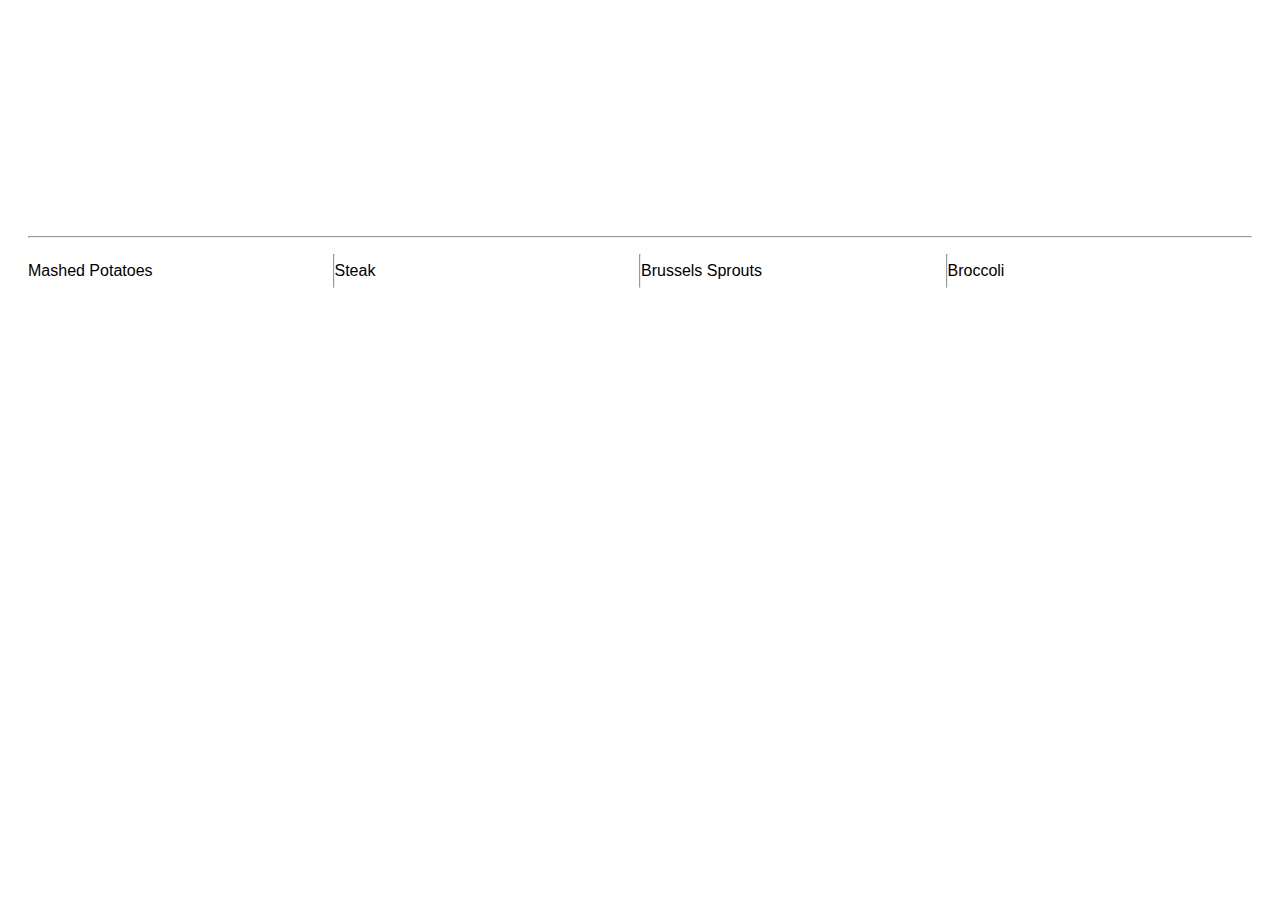
<file: lab-es6-promises-es-master/index.html>
<!DOCTYPE html>
<html class="no-js">
  <head>
    <meta charset="utf-8" />
    <meta http-equiv="X-UA-Compatible" content="IE=edge" />
    <title>Promise me a dinner</title>
    <meta name="viewport" content="width=device-width, initial-scale=1" />
    <link rel="stylesheet" href="stylesheets/style.css" />
  </head>
  <body>
    <section id="images">
      <div>
        <img src="images/mashed-potatoes.jpg" id="mashedPotatoesImg" hidden />
      </div>
      <div>
        <img src="images/steak.jpg" id="steakImg" hidden />
      </div>
      <div>
        <img src="images/brussels-sprouts.jpg" id="brusselsSproutsImg" hidden />
      </div>
      <div>  
        <img src="images/broccoli.jpg" id="broccoliImg" hidden />
      </div>        
    </section>
    <hr />
    <section id="steps">
      <ol id="mashedPotatoes">
        <label>Mashed Potatoes</label>
      </ol>

      <hr />

      <ol id="steak">
        <label>Steak</label>
      </ol>

      <hr />

      <ol id="brusselsSprouts">
        <label>Brussels Sprouts</label>
      </ol>

      <hr />

      <ol id="broccoli">
        <label>Broccoli</label>
      </ol>
    </section>
    <!-- Below files are loading in order. Do not change the code below! -->
    <script src="javascript/data.js"></script>
    <script src="javascript/getInstruction.js"></script>
    <script src="javascript/obtainInstruction.js"></script>
    <script src="javascript/index.js"></script>
  </body>
</html>
</file>
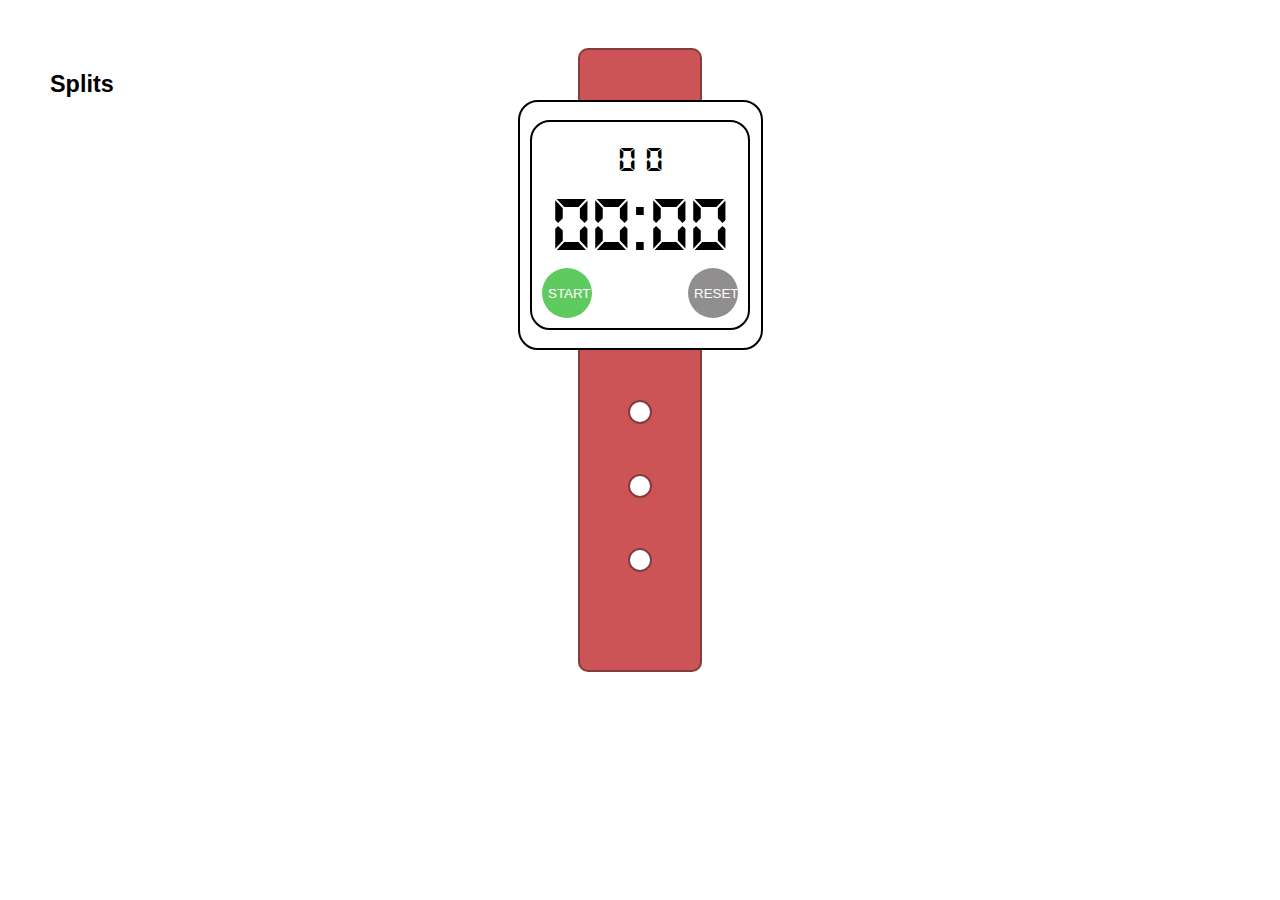
<file: lab-javascript-chronometer-es-master/index.html>
<!DOCTYPE html>
<html lang="en">
  <head>
    <meta charset="UTF-8" />
    <meta name="viewport" content="width=device-width, initial-scale=1.0" />
    <meta http-equiv="X-UA-Compatible" content="ie=edge" />
    <title>IronChronometer</title>
    <link rel="stylesheet" href="styles/style.css" />
  </head>
  <body>
    <section id="splits-container">
      <h3>Splits</h3>
      <ol id="splits"></ol>
    </section>

    <div class="leash leash-top"></div>

    <section id="clock">
      <div id="sphere">
        <span id="minDec" class="number">0</span>
        <span id="minUni" class="number">0</span>
        <span>:</span>
        <span id="secDec" class="number">0</span>
        <span id="secUni" class="number">0</span>
        <div id="milliseconds">
          <span id="milDec">0</span>
          <span id="milUni">0</span>
        </div>
        <button id="btnLeft" class="btn start">START</button>
        <button id="btnRight" class="btn reset">RESET</button>
      </div>
    </section>

    <div class="leash leash-bottom">
      <div class="hole"></div>
      <div class="hole"></div>
      <div class="hole"></div>
    </div>

    <script src="javascript/chronometer.js"></script>
    <script src="javascript/index.js"></script>
  </body>
</html>
</file>
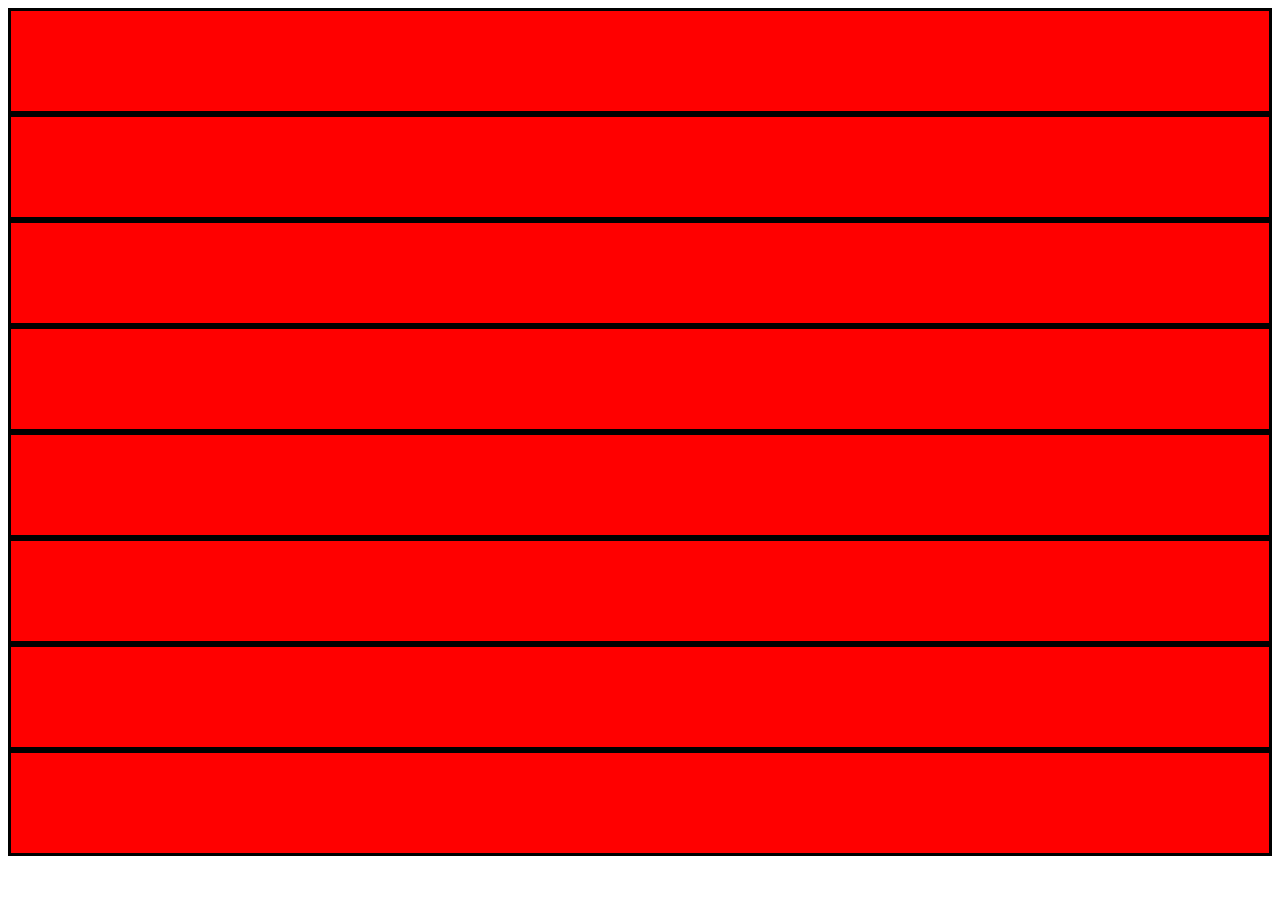
<file: class-apr-2023/first-second-week/Labs/html/anidacion/index.html>
<!DOCTYPE html>
<html lang="en">
<head>
    <meta charset="UTF-8">
    <meta http-equiv="X-UA-Compatible" content="IE=edge">
    <meta name="viewport" content="width=device-width, initial-scale=1.0">
    <title>Anidacion ejempo</title>
    <link rel="stylesheet" href="../../css/anidacion/style.css">
</head>
<body>
    
<div class="box-container">
<div class="div"></div>
<div class="div"></div>
<div class="div"></div>
<div class="div"></div>
<div class="div"></div>
<div class="div"></div>
<div class="div"></div>
<div class="div"></div>
</div>

</body>
</html>
</file>
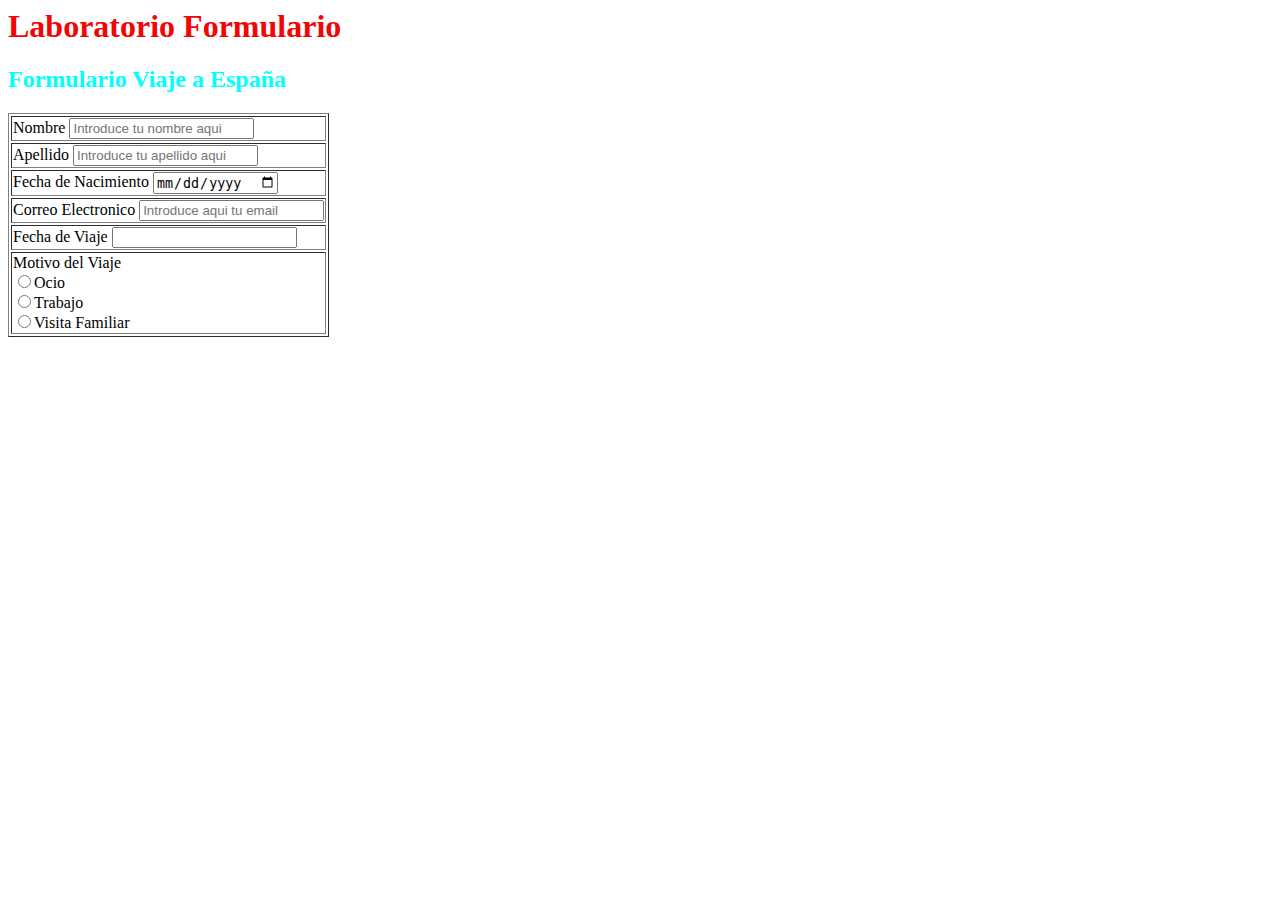
<file: class-apr-2023/first-second-week/Labs/html/formulario/index.html>
<html lang="en">
<head>
    <meta charset="UTF-8">
    <meta http-equiv="X-UA-Compatible" content="IE=edge">
    <meta name="viewport" content="width=device-width, initial-scale=1.0">
    <title>Document</title>

    <link rel="stylesheet" href="../../css/basicos-css/style.css">



</head>
<body>
    
    <!-- header -->

    <header> 
        <h1>Laboratorio Formulario</h1>
    </header>

    <section>
       
        <table border="1px">

            <!-- Titulo -->

            <h2>Formulario Viaje a España</h2>            
            <form id="formrequest">
            <tr>
            <td>

                <!-- Nombre -->

                <div>

                    <label for="name">Nombre</label>
                    <input type="text" 
                    id="name" 
                    placeholder="Introduce tu nombre aqui"
                    >

                </div>
            </td>
            </tr>
            
            <tr>
                <td>
                    <!-- Apellido -->

                    <div>

                        <label for="Lastname">Apellido</label>
                        <input type="text" 
                        name="Lastname" 
                        id="lastname" 
                        placeholder="Introduce tu apellido aqui"
                        >

                    </div>
                </td>    
            </tr>

            <tr>
                <td>
                    <!-- Fecha de nacimiento -->

                    <div>

                        <label for="Birthday">Fecha de Nacimiento</label>
                        <input 
                        type="date" 
                        name="birthday" 
                        id="birthday"
                        >

                    </div>
                </td>
            </tr>        

            <tr>
                <td>
                    <!-- Correo electronico -->
                    
                    <div>

                        <label for="email">Correo Electronico</label>
                        <input 
                        type="email" 
                        name="email" 
                        id="email" 
                        placeholder="Introduce aqui tu email"
                        >

                    </div>
                </td>
            </tr>      
            
            <tr>
                <td>
                    <!-- Fecha de Viaje -->

                    <div>

                        <label for="traveldate">Fecha de Viaje</label>
                        <input 
                        type="datetime" 
                        name="traveldate" 
                        id="traveldate"
                        min="2023-04-18"
                        >

                    </div>
                </td>                               
            </tr> 
            
            <tr>
                <td>
                    <!-- Motivo de viaje -->

                    <div>

                        <label for="travelreason">Motivo del Viaje</label> <br>
                        <input 
                        type="radio" 
                        name="travelreason" 
                        id="treason1"
                        >Ocio <br>

                        <input 
                        type="radio" 
                        name="travelreason" 
                        id="treason1"
                        >Trabajo <br>

                        <input 
                        type="radio" 
                        name="travelreason" 
                        id="treason1"
                        >Visita Familiar <br>

                    </div>
                </td>
            </tr>

            </form>
        </table>
    </section>

    <!-- end -->

</body>
</html>
</file>
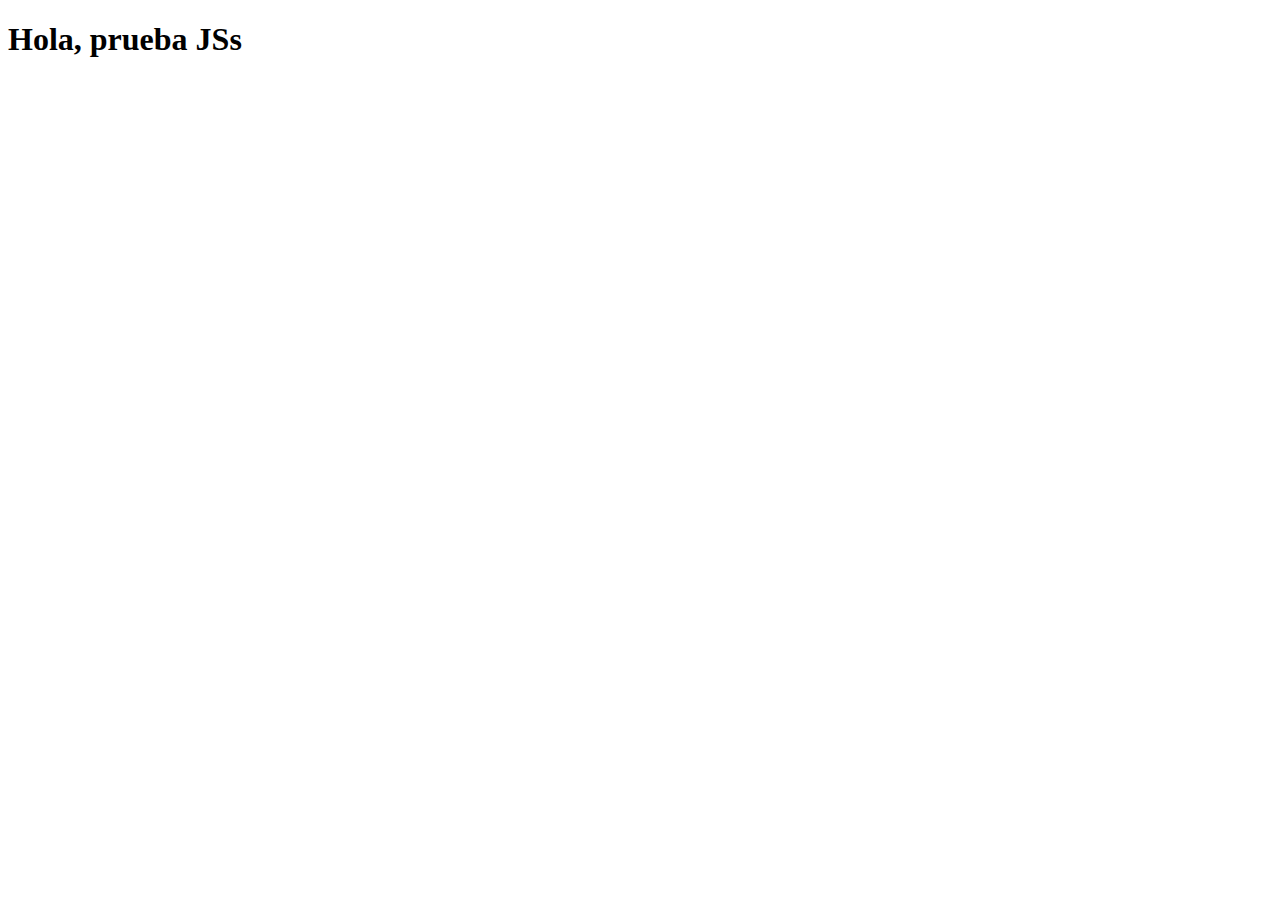
<file: class-apr-2023/first-second-week/Labs/js/ejercicio--1/js.html>
<!DOCTYPE html>
<html lang="en">
<head>
    <meta charset="UTF-8">
    <meta http-equiv="X-UA-Compatible" content="IE=edge">
    <meta name="viewport" content="width=, initial-scale=1.0">
    <title>Document</title>
</head>
<body>

    <h1>Hola, prueba JSs</h1>

    <script src="../ejercicio--1/jorge.js"></script>
</body>
</html>
</file>
<file: lab-es6-promises-es-master/stylesheets/style.css>
* {
  transition: all 0.4s;
}

body {
  padding: 20px;
}

img {
  width: 200px;
}

li {
  font-size: 16px;
  line-height: 1.5rem;
  color: #545454;
  /* text-transform: capitalize; */
}

label {
  line-height: 50px;
  font-family: sans-serif;
}

#steps,
#images {
  display: flex;
}

#images {
  height: 200px;
}

#images img {
  width: 200px;
  height: auto;
}

#images div {
  width: 25%;
}

ol {
  width: 25%;
  position: relative;
  list-style: none;
  counter-reset: li;
  margin: 0;
  padding: 0;
}

li::before {
  content: counter(li);
  color: white;
  display: inline-block;
  width: 1em;
  margin-left: -0.5em;
  background: #93b874;
  padding-left: 0.5em;
  margin: 0.2em;
}

li {
  counter-increment: li;
}

button {
  animation: enter 2s forwards;
  position: fixed;
  left: 50%;
  top: 50%;
  font-size: 3rem;
  padding: 1rem;
  background: #eeeeee;
  color: black;
  transition: all.2s;
}

button:hover {
  color: white;
  background: #333;
}

@keyframes enter {
  from {
    transform: rotateX(3000deg) translate(-50%, -50%) scale(0);
  }
  to {
    transform: rotateX(0deg) translate(-50%, -50%) scale(1);
  }
}
</file>
<file: lab-javascript-chronometer-es-master/styles/style.css>
@font-face {
  font-family: 'Digi';
  src: url('fonts/ds-digib.ttf');
}

body {
  font-family: Arial;
  font-size: 80px;
  font-weight: bold;
  padding: 40px 0;
}

#clock {
  border: 2px solid #000;
  border-radius: 20px;
  box-sizing: border-box;
  height: 250px;
  margin: 0 auto;
  padding: 18px 0;
  width: 245px;
}

#sphere {
  border: 2px solid #000;
  border-radius: 20px;
  box-sizing: border-box;
  font-family: 'Digi';
  font-size: 80px;
  height: 210px;
  margin: 0 auto;
  padding: 35px 0;
  position: relative;
  text-align: center;
  width: 220px;
  display:flex;
  align-items:center;
  justify-content:center;
}

#splits-container {
  font-size: 20px;
  font-weight: 100;
  position: absolute;
  left: 50px;
}

#splits-container li {
  padding-bottom: 5px;
  text-align: right;
}

#milliseconds {
  font-size: 36px;
  position: absolute;
  top: 20px;
}

.leash {
  background: rgb(204, 84, 87);
  border: 2px solid rgb(134, 59, 61);
  height: 50px;
  margin: 0 auto;
  width: 120px;
}

.leash-top {
  border-bottom: 0;
  border-top-left-radius: 10px;
  border-top-right-radius: 10px;
}

.leash-bottom {
  border-bottom-left-radius: 10px;
  border-bottom-right-radius: 10px;
  border-top: 0;
  height: 270px;
  padding-top: 50px;
}

.hole {
  background: #fff;
  border: 2px solid rgb(134, 59, 61);
  border-radius: 100%;
  height: 20px;
  margin: 0 auto 50px;
  width: 20px;
}

.number {
  width:40px;
}

.btn {
  border: 0;
  border-radius: 100%;
  bottom: 10px;
  color: #fff;
  cursor: pointer;
  height: 50px;
  outline: 0;
  position: absolute;
  width: 50px;
}

.btn.start,
.btn.stop {
  left: 10px;
}

.btn.reset,
.btn.split {
  right: 10px;
}

.btn.start {
  background: #5fca5f;
}
.btn.stop {
  background: #f14949;
}
.btn.reset {
  background: #908e8e;
}
.btn.split {
  background: #0851ab;
}
</file>
<file: class-apr-2023/first-second-week/Labs/css/anidacion/style.css>
.box-container {
    width: 100%;
}

.div {
    background-color: red;
    height: 100px;
    border: solid black;
}
</file>
<file: class-apr-2023/first-second-week/Labs/css/basicos-css/style.css>
h1 {
    color: rgb(244, 5, 5);
}

h2 {
    color: aqua;
}
</file>
